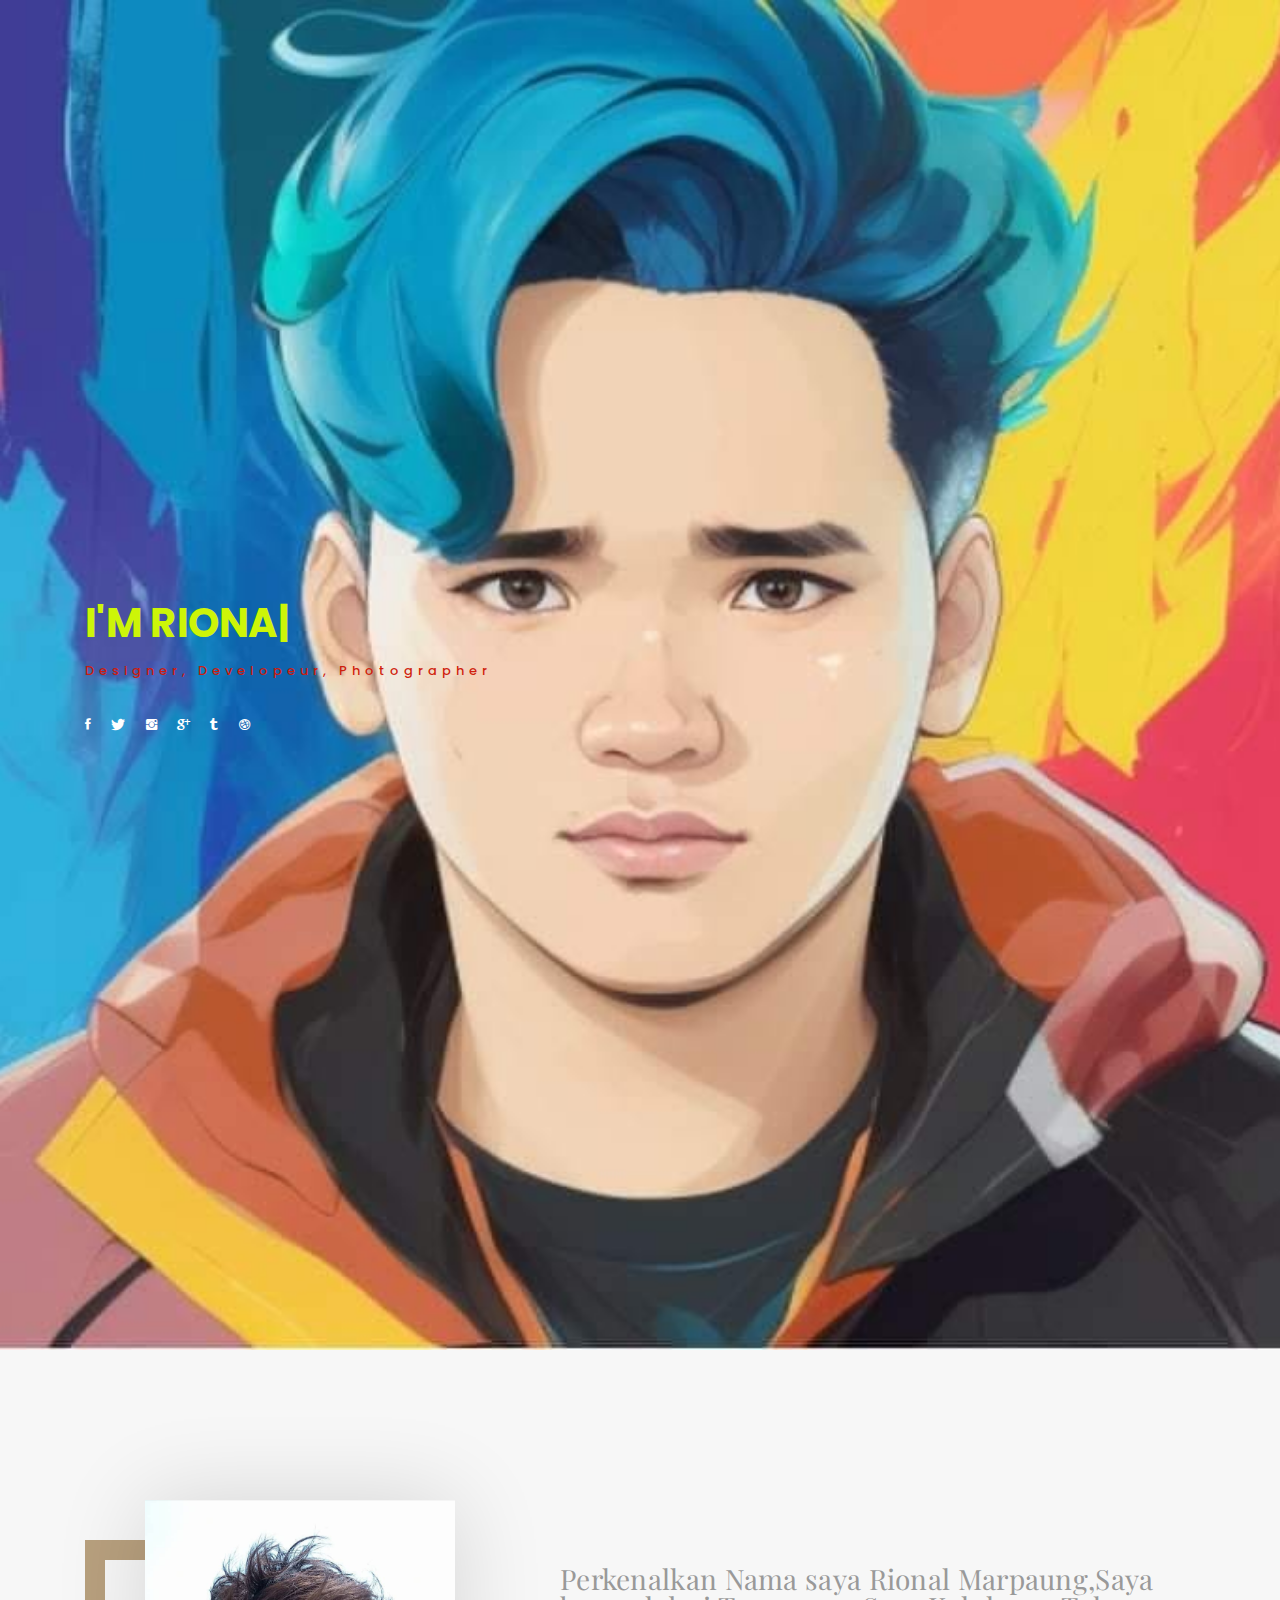
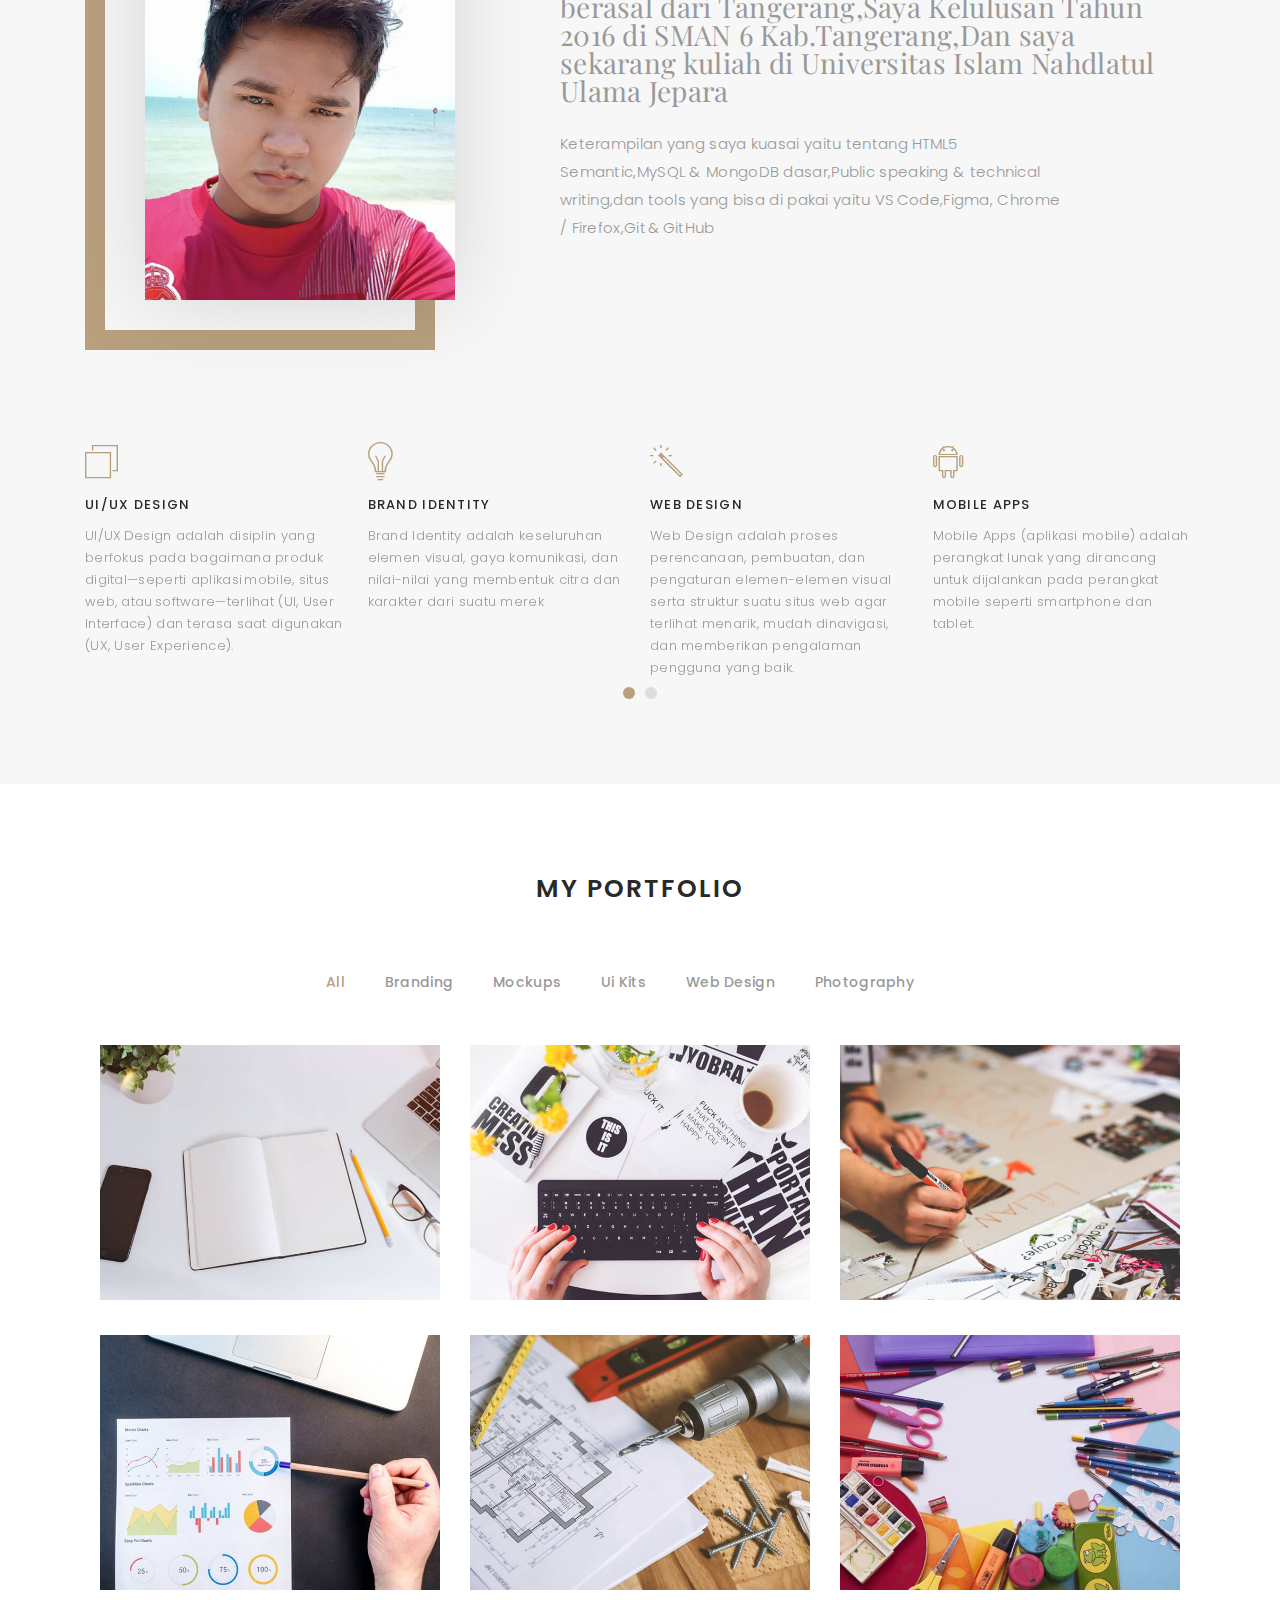
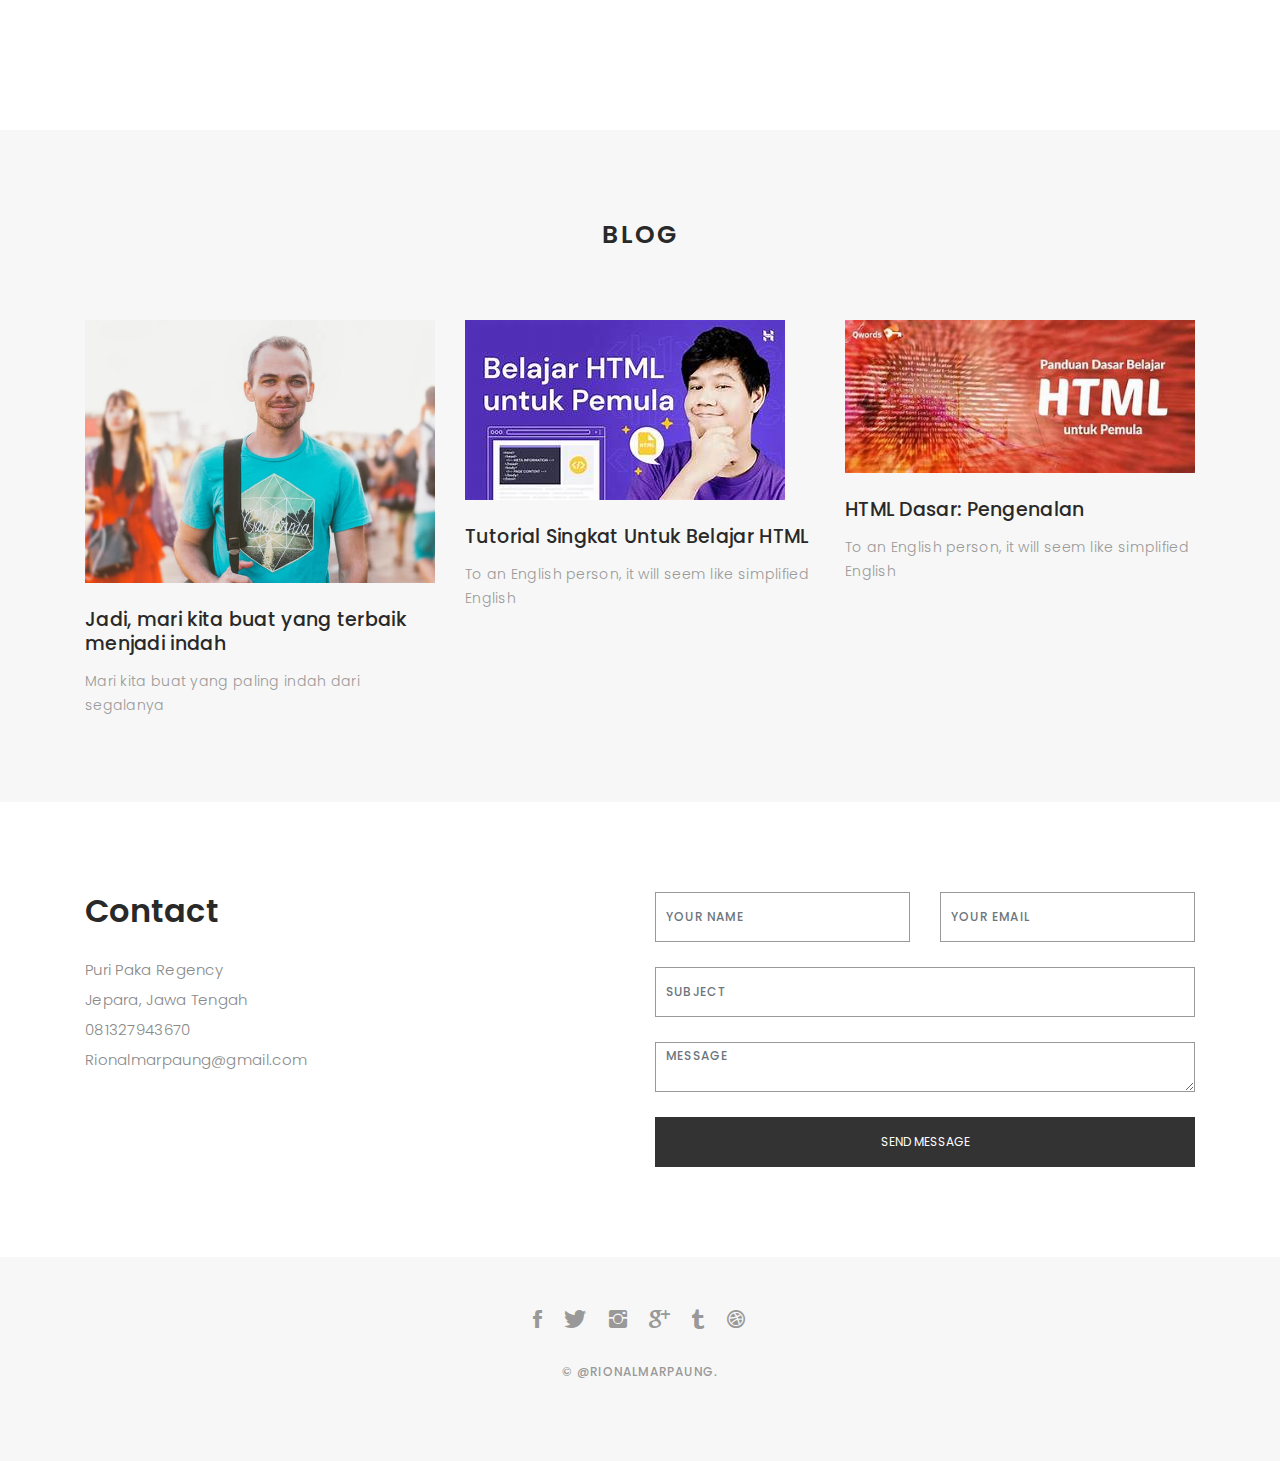
<file: index.html>
<!DOCTYPE html>
<html lang="en">

<head>
  <!-- meta -->
  <meta charset="utf-8">
  <meta content="width=device-width, initial-scale=1.0" name="viewport">

  <title>MyFolio - Personal Portfolio</title>
  <meta content="" name="keywords">
  <meta content="" name="description">

  <!-- Google Fonts -->
  <link href="https://fonts.googleapis.com/css?family=Poppins:300,300i,400,400i,500,500i,600,600i,700,700i|Playfair+Display:400,400i,700,700i,900,900i" rel="stylesheet">

  <!-- Bootstrap CSS File -->
  <link href="lib/bootstrap/css/bootstrap.min.css" rel="stylesheet">

  <!-- Libraries CSS Files -->
  <link href="lib/ionicons/css/ionicons.min.css" rel="stylesheet">
  <link href="lib/owlcarousel/assets/owl.carousel.min.css" rel="stylesheet">
  <link href="lib/magnific-popup/magnific-popup.css" rel="stylesheet">
  <link href="lib/hover/hover.min.css" rel="stylesheet">

  <!-- Main Stylesheet File -->
  <link href="css/style.css" rel="stylesheet">

  <!-- Responsive css -->
  <link href="css/responsive.css" rel="stylesheet">

  <!-- Favicon -->
  <link rel="shortcut icon" href="images/favicon.png">

  <!-- =======================================================
  
  ======================================================= -->
</head>

<body>

  <!-- start section navbar -->
  <nav id="main-nav">
    <div class="row">
      <div class="container">

        <div class="logo">
          <a href="index.html"><img src="images/logo.png" alt="logo"></a>
        </div>

        <div class="responsive"><i data-icon="m" class="ion-navicon-round"></i></div>

        <ul class="nav-menu list-unstyled">
          <li><a href="#header" class="smoothScroll">Home</a></li>
          <li><a href="#about" class="smoothScroll">About</a></li>
          <li><a href="#portfolio" class="smoothScroll">Portfolio</a></li>
          <li><a href="#journal" class="smoothScroll">Blog</a></li>
          <li><a href="#contact" class="smoothScroll">Contact</a></li>
        </ul>

      </div>
    </div>
  </nav>
  <!-- End section navbar -->


  <!-- start section header -->
  <div id="header" class="home">

    <div class="container">
      <div class="header-content">
        <h1>I'm <span class="typed"></span></h1>
        <p>designer, developeur, photographer</p>

        <ul class="list-unstyled list-social">
          <li><a href="#"><i class="ion-social-facebook"></i></a></li>
          <li><a href="#"><i class="ion-social-twitter"></i></a></li>
          <li><a href="#"><i class="ion-social-instagram"></i></a></li>
          <li><a href="#"><i class="ion-social-googleplus"></i></a></li>
          <li><a href="#"><i class="ion-social-tumblr"></i></a></li>
          <li><a href="#"><i class="ion-social-dribbble"></i></a></li>
        </ul>
      </div>
    </div>
  </div>
  <!-- End section header -->


  <!-- start section about us -->
  <div id="about" class="paddsection">
    <div class="container">
      <div class="row justify-content-between">

        <div class="col-lg-4 ">
          <div class="div-img-bg">
            <div class="about-img">
              <img src="images/mybio1.jpg" class="img-responsive" alt="me">
            </div>
          </div>
        </div>

        <div class="col-lg-7">
          <div class="about-descr">

            <p class="p-heading">Perkenalkan Nama saya Rional Marpaung,Saya berasal dari Tangerang,Saya Kelulusan Tahun 2016 di SMAN 6 Kab.Tangerang,Dan saya sekarang kuliah di Universitas Islam Nahdlatul Ulama Jepara  </p>
            <p class="separator">Keterampilan yang saya kuasai yaitu tentang HTML5 Semantic,MySQL & MongoDB dasar,Public speaking & technical writing,dan tools yang bisa di pakai yaitu VS Code,Figma,	Chrome / Firefox,Git & GitHub</p>

          </div>

        </div>
      </div>
    </div>
  </div>
  <!-- end section about us -->


  <!-- start section services -->
  <div id="services">
    <div class="container">

        <div class="services-carousel owl-theme">

          <div class="services-block">

            <i class="ion-ios-browsers-outline"></i>
            <span>UI/UX DESIGN</span>
            <p class="separator">UI/UX Design adalah disiplin yang berfokus pada bagaimana produk digital—seperti aplikasi mobile, situs web, atau software—terlihat (UI, User Interface) dan terasa saat digunakan (UX, User Experience). </p>

          </div>

          <div class="services-block">

            <i class="ion-ios-lightbulb-outline"></i>
            <span>BRAND IDENTITY</span>
            <p class="separator">Brand Identity adalah keseluruhan elemen visual, gaya komunikasi, dan nilai-nilai yang membentuk citra dan karakter dari suatu merek </p>

          </div>

          <div class="services-block">

            <i class="ion-ios-color-wand-outline"></i>
            <span>WEB DESIGN</span>
            <p class="separator">Web Design adalah proses perencanaan, pembuatan, dan pengaturan elemen-elemen visual serta struktur suatu situs web agar terlihat menarik, mudah dinavigasi, dan memberikan pengalaman pengguna yang baik. </p>

          </div>

          <div class="services-block">

            <i class="ion-social-android-outline"></i>
            <span>MOBILE APPS</span>
            <p class="separator">Mobile Apps (aplikasi mobile) adalah perangkat lunak yang dirancang untuk dijalankan pada perangkat mobile seperti smartphone dan tablet.  </p>

          </div>

          <div class="services-block">

            <i class="ion-ios-analytics-outline"></i>
            <span>Analytics</span>
            <p class="separator">Analytics adalah proses pengumpulan, pengukuran, analisis, dan interpretasi data untuk memperoleh wawasan yang berguna dalam mengambil keputusan yang lebih baik. </p>

          </div>

          <div class="services-block">

            <i class="ion-ios-camera-outline"></i>
            <span>PHOTOGRAPHY</span>
            <p class="separator">Photography adalah seni, ilmu, dan praktik menangkap gambar menggunakan cahaya, umumnya dengan bantuan kamera.  </p>

          </div>

        </div>

    </div>

  </div>
  <!-- end section services -->


  <!-- start section portfolio -->
  <div id="portfolio" class="text-center paddsection">

    <div class="container">
      <div class="section-title text-center">
        <h2>My Portfolio</h2>
      </div>
    </div>

    <div class="container">
      <div class="row">
        <div class="col-md-12">

          <div class="portfolio-list">

            <ul class="nav list-unstyled" id="portfolio-flters">
              <li class="filter filter-active" data-filter=".all">all</li>
              <li class="filter" data-filter=".branding">branding</li>
              <li class="filter" data-filter=".mockups">mockups</li>
              <li class="filter" data-filter=".uikits">ui kits</li>
              <li class="filter" data-filter=".webdesign">web design</li>
              <li class="filter" data-filter=".photography">photography</li>
            </ul>

          </div>

          <div class="portfolio-container">

            <div class="col-lg-4 col-md-6 portfolio-thumbnail all branding uikits webdesign">
              <a class="popup-img" href="images/portfolio/1.jpg">
                <img src="images/portfolio/1.jpg" alt="img">
              </a>
            </div>

            <div class="col-lg-4 col-md-6 portfolio-thumbnail all mockups uikits photography">
              <a class="popup-img" href="images/portfolio/2.jpg">
                <img src="images/portfolio/2.jpg"  alt="img">
              </a>
            </div>

            <div class="col-lg-4 col-md-6 portfolio-thumbnail all branding webdesig photographyn">
              <a class="popup-img" href="images/portfolio/3.jpg">
                <img src="images/portfolio/3.jpg" alt="img">
              </a>
            </div>

            <div class="col-lg-4 col-md-6 portfolio-thumbnail all mockups webdesign photography">
              <a class="popup-img" href="images/portfolio/4.jpg">
                <img src="images/portfolio/4.jpg" alt="img">
              </a>
            </div>

            <div class="col-lg-4 col-md-6 portfolio-thumbnail all branding uikits photography">
              <a class="popup-img" href="images/portfolio/5.jpg">
                <img src="images/portfolio/5.jpg" alt="img">
              </a>
            </div>

            <div class="col-lg-4 col-md-6 portfolio-thumbnail all mockups uikits webdesign">
              <a class="popup-img" href="images/portfolio/6.jpg">
                <img src="images/portfolio/6.jpg" alt="img">
              </a>
            </div>

          </div>
        </div>
      </div>
    </div>

  </div>
  <!-- End section portfolio -->


  <!-- start section journal -->
  <div id="journal" class="text-left paddsection">

    <div class="container">
      <div class="section-title text-center">
        <h2>BLOG</h2>
      </div>
    </div>

    <div class="container">
      <div class="journal-block">
        <div class="row">

          <div class="col-lg-4 col-md-6">
            <div class="journal-info">

              <a href="blog-single.html"><img src="images/blog-post-1.jpg" class="img-responsive" alt="img"></a>

              <div class="journal-txt">

                <h4><a href="blog-single.html">Jadi, mari kita buat yang terbaik menjadi indah</a></h4>
                <p class="separator">Mari kita buat yang paling indah dari segalanya
                </p>

              </div>

            </div>
          </div>

          <div class="col-lg-4 col-md-6">
            <div class="journal-info">

              <a href="blog-single.html"><img src="images/th5.jpeg" class="img-responsive" alt="img"></a>

              <div class="journal-txt">

                <h4><a href="https://www.bungfrangki.com/">Tutorial Singkat Untuk Belajar HTML</a></h4>
                <p class="separator">To an English person, it will seem like simplified English
                </p>

              </div>

            </div>
          </div>

          <div class="col-lg-4 col-md-6">
            <div class="journal-info">

              <a href="blog-grid.html"><img src="images/th4.jpeg" class="img-responsive" alt="img"></a>

              <div class="journal-txt">

                <h4><a href="https://jagongoding.com/web/html/dasar/pengenalan/">HTML Dasar: Pengenalan</a></h4>
                <p class="separator">To an English person, it will seem like simplified English
                </p>

              </div>

            </div>
          </div>

        </div>
      </div>
    </div>

  </div>
  <!-- End section journal -->


  <!-- start sectoion contact -->
  <div id="contact" class="paddsection">
    <div class="container">
      <div class="contact-block1">
        <div class="row">

          <div class="col-lg-6">
            <div class="contact-contact">

              <h2 class="mb-30">Contact</h2>

              <ul class="contact-details">
                <li><span>Puri Paka Regency</span></li>
                <li><span>Jepara, Jawa Tengah</span></li>
                <li><span>081327943670</span></li>
                <li><span>Rionalmarpaung@gmail.com  </span></li>
              </ul>

            </div>
          </div>

          <div class="col-lg-6">
            <form action="" method="post" role="form" class="contactForm">
              <div class="row">

                <div id="sendmessage">Your message has been sent. Thank you!</div>
                <div id="errormessage"></div>

                <div class="col-lg-6">
                  <div class="form-group contact-block1">
                    <input type="text" name="name" class="form-control" id="name" placeholder="Your Name" data-rule="minlen:4" data-msg="Please enter at least 4 chars" />
                    <div class="validation"></div>
                  </div>
                </div>

                <div class="col-lg-6">
                  <div class="form-group">
                    <input type="email" class="form-control" name="email" id="email" placeholder="Your Email" data-rule="email" data-msg="Please enter a valid email" />
                    <div class="validation"></div>
                  </div>
                </div>

                <div class="col-lg-12">
                  <div class="form-group">
                    <input type="text" class="form-control" name="subject" id="subject" placeholder="Subject" data-rule="minlen:4" data-msg="Please enter at least 8 chars of subject" />
                    <div class="validation"></div>
                  </div>
                </div>

                <div class="col-lg-12">
                  <div class="form-group">
                    <textarea class="form-control" name="message" rows="12" data-rule="required" data-msg="Please write something for us" placeholder="Message"></textarea>
                    <div class="validation"></div>
                  </div>
                </div>

                <div class="col-lg-12">
                  <input type="submit" class="btn btn-defeault btn-send" value="Send message">
                </div>

              </div>
            </form>
          </div>
        </div>
      </div>
    </div>
  </div>
  <!-- start sectoion contact -->


  <!-- start section footer -->
  <div id="footer" class="text-center">
    <div class="container">
      <div class="socials-media text-center">

        <ul class="list-unstyled">
          <li><a href="#"><i class="ion-social-facebook"></i></a></li>
          <li><a href="#"><i class="ion-social-twitter"></i></a></li>
          <li><a href="#"><i class="ion-social-instagram"></i></a></li>
          <li><a href="#"><i class="ion-social-googleplus"></i></a></li>
          <li><a href="#"><i class="ion-social-tumblr"></i></a></li>
          <li><a href="#"><i class="ion-social-dribbble"></i></a></li>
        </ul>

      </div>

      <p>&copy; @RionalMarpaung.</p>

      <div class="credits">
        <!--
          
        Designed by <a href="https://bootstrapmade.com/">BootstrapMade</a>
      </div>

    </div>
  </div>
  <!-- End section footer -->

  <!-- JavaScript Libraries -->
  <script src="lib/jquery/jquery.min.js"></script>
  <script src="lib/jquery/jquery-migrate.min.js"></script>
  <script src="lib/bootstrap/js/bootstrap.bundle.min.js"></script>
  <script src="lib/typed/typed.js"></script>
  <script src="lib/owlcarousel/owl.carousel.min.js"></script>
  <script src="lib/magnific-popup/magnific-popup.min.js"></script>
  <script src="lib/isotope/isotope.pkgd.min.js"></script>

  <!-- Contact Form JavaScript File -->
  <script src="contactform/contactform.js"></script>

  <!-- Template Main Javascript File -->
  <script src="js/main.js"></script>

</body>

</html>
</file>
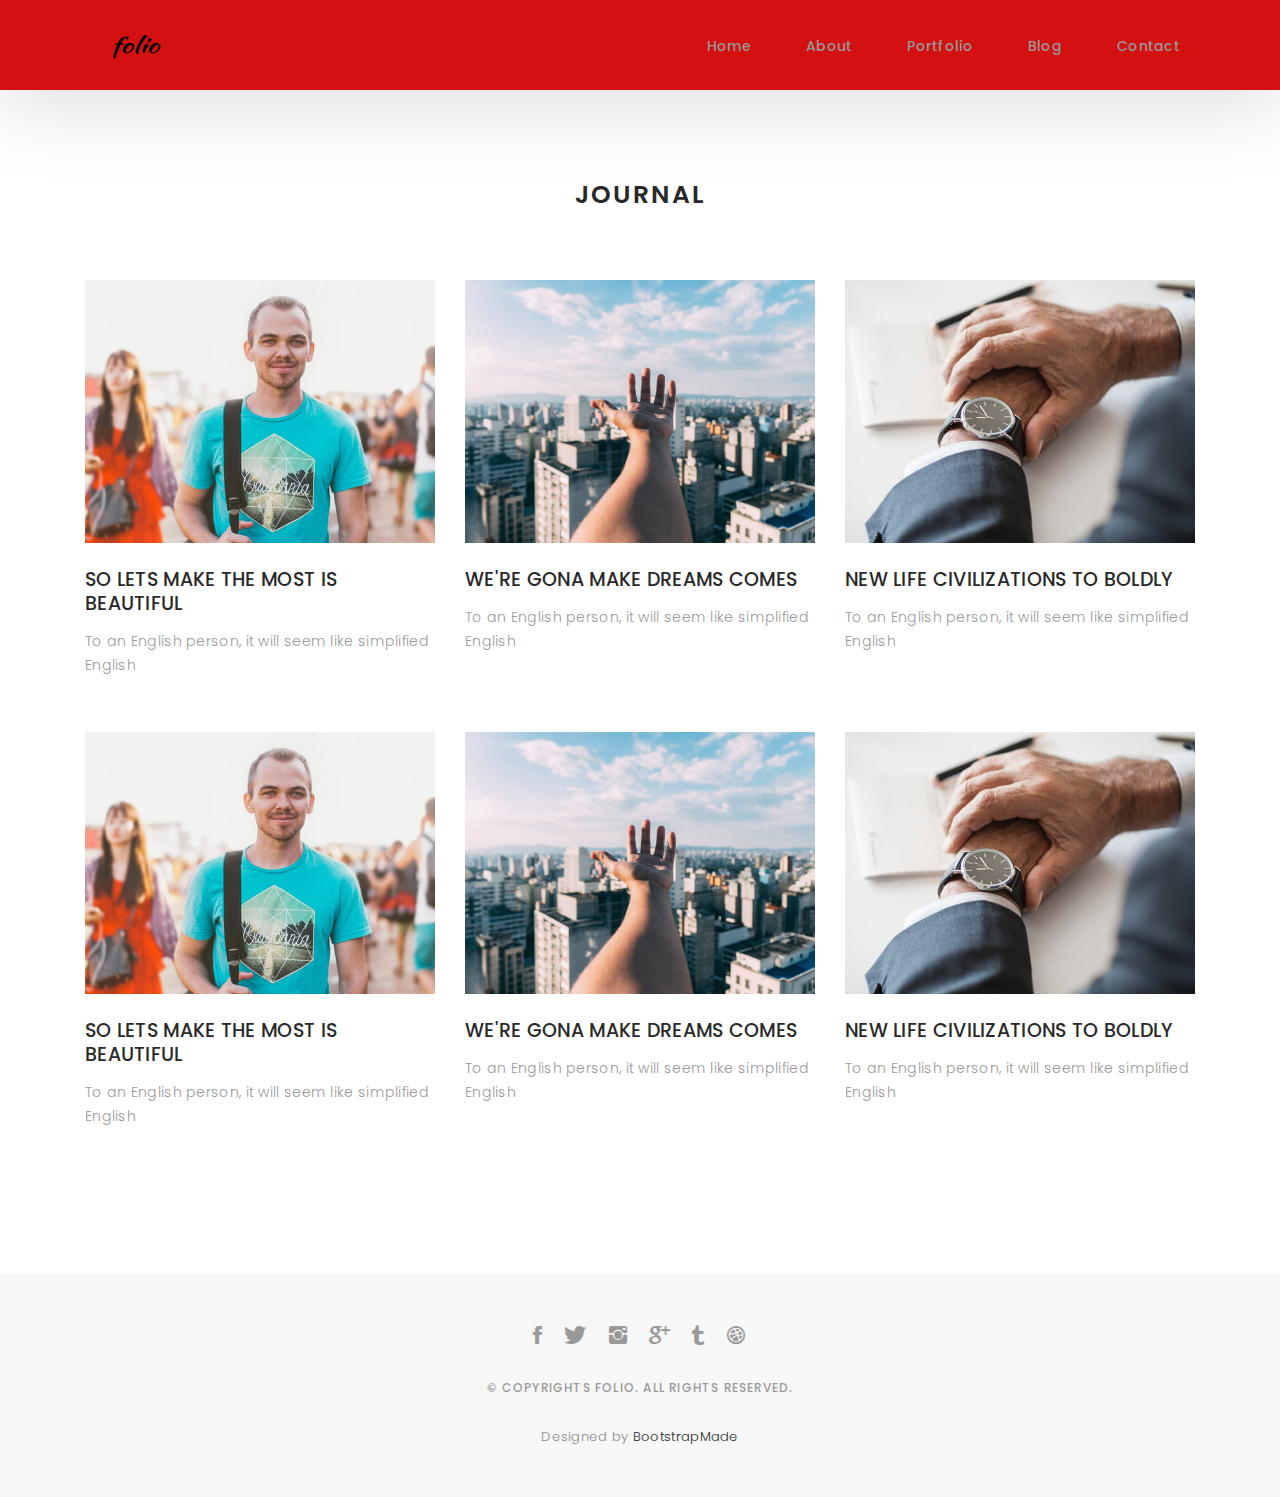
<file: blog-grid.html>
<!DOCTYPE html>
<html lang="en">

<head>
  <!-- meta -->
  <meta charset="utf-8">
  <meta content="width=device-width, initial-scale=1.0" name="viewport">

  <title>Folio - Blog Grid</title>
  <meta content="" name="keywords">
  <meta content="" name="description">

  <!-- Google Fonts -->
  <link href="https://fonts.googleapis.com/css?family=Poppins:300,300i,400,400i,500,500i,600,600i,700,700i|Playfair+Display:400,400i,700,700i,900,900i" rel="stylesheet">

  <!-- Bootstrap CSS File -->
  <link href="lib/bootstrap/css/bootstrap.min.css" rel="stylesheet">

  <!-- Libraries CSS Files -->
  <link href="lib/ionicons/css/ionicons.min.css" rel="stylesheet">
  <link href="lib/owlcarousel/assets/owl.carousel.min.css" rel="stylesheet">
  <link href="lib/magnific-popup/magnific-popup.css" rel="stylesheet">
  <link href="lib/hover/hover.min.css" rel="stylesheet">

  <!-- Blog Stylesheet File -->
  <link href="css/blog.css" rel="stylesheet">

  <!-- Main Stylesheet File -->
  <link href="css/style.css" rel="stylesheet">

  <!-- Responsive css -->
  <link href="css/responsive.css" rel="stylesheet">

  <!-- Favicon -->
  <link rel="shortcut icon" href="images/favicon.png">

  <!-- =======================================================
    Theme Name: Folio
    Theme URL: https://bootstrapmade.com/folio-bootstrap-portfolio-template/
    Author: BootstrapMade.com
    Author URL: https://bootstrapmade.com
  ======================================================= -->
</head>

<body>

  <!-- start section navbar -->
  <nav id="main-nav-subpage" class="subpage-nav">
    <div class="row">
      <div class="container">

        <div class="logo">
          <a href="index.html"><img src="images/logo.png" alt="logo"></a>
        </div>

        <div class="responsive"><i data-icon="m" class="ion-navicon-round"></i></div>

        <ul class="nav-menu list-unstyled">
          <li><a href="#homee" class="smoothScroll">Home</a></li>
          <li><a href="#about" class="smoothScroll">About</a></li>
          <li><a href="#portfolio" class="smoothScroll">Portfolio</a></li>
          <li><a href="#blog" class="smoothScroll">Blog</a></li>
          <li><a href="#contact" class="smoothScroll">Contact</a></li>
        </ul>

      </div>
    </div>
  </nav>
  <!-- End section navbar -->

  <!-- start section journal -->
  <div id="journal-blog" class="text-left  paddsections">

    <div class="container">
      <div class="section-title text-center">
        <h2>journal</h2>
      </div>
    </div>

    <div class="container">
      <div class="journal-block">
        <div class="row">

          <div class="col-lg-4 col-md-6">
            <div class="journal-info mb-30">

              <a href="blog-single.html"><img src="images/blog-post-1.jpg" class="img-responsive" alt="img"></a>

              <div class="journal-txt">

                <h4><a href="blog-single.html">SO LETS MAKE THE MOST IS BEAUTIFUL</a></h4>
                <p class="separator">To an English person, it will seem like simplified English
                </p>

              </div>

            </div>
          </div>

          <div class="col-lg-4 col-md-6">
            <div class="journal-info mb-30">

              <a href="blog-single.html"><img src="images/blog-post-2.jpg" class="img-responsive" alt="img"></a>

              <div class="journal-txt">

                <h4><a href="blog-single.html">WE'RE GONA MAKE DREAMS COMES</a></h4>
                <p class="separator">To an English person, it will seem like simplified English
                </p>

              </div>

            </div>
          </div>

          <div class="col-lg-4 col-md-6">
            <div class="journal-info mb-30">

              <a href="blog-single.html"><img src="images/blog-post-3.jpg" class="img-responsive" alt="img"></a>

              <div class="journal-txt">

                <h4><a href="blog-single.html">NEW LIFE CIVILIZATIONS TO BOLDLY</a></h4>
                <p class="separator">To an English person, it will seem like simplified English
                </p>

              </div>

            </div>
          </div>

          <div class="col-lg-4 col-md-6">
            <div class="journal-info mb-30">

              <a href="blog-single.html"><img src="images/blog-post-1.jpg" class="img-responsive" alt="img"></a>

              <div class="journal-txt">

                <h4><a href="blog-single.html">SO LETS MAKE THE MOST IS BEAUTIFUL</a></h4>
                <p class="separator">To an English person, it will seem like simplified English
                </p>

              </div>

            </div>
          </div>

          <div class="col-lg-4 col-md-6">
            <div class="journal-info mb-30">

              <a href="blog-single.html"><img src="images/blog-post-2.jpg" class="img-responsive" alt="img"></a>

              <div class="journal-txt">

                <h4><a href="blog-single.html">WE'RE GONA MAKE DREAMS COMES</a></h4>
                <p class="separator">To an English person, it will seem like simplified English
                </p>

              </div>

            </div>
          </div>

          <div class="col-lg-4 col-md-6">
            <div class="journal-info mb-30">

              <a href="blog-single.html"><img src="images/blog-post-3.jpg" class="img-responsive" alt="img"></a>

              <div class="journal-txt">

                <h4><a href="blog-single.html">NEW LIFE CIVILIZATIONS TO BOLDLY</a></h4>
                <p class="separator">To an English person, it will seem like simplified English
                </p>

              </div>

            </div>
          </div>

        </div>
      </div>
    </div>
  </div>
  <!-- End section journal -->


  <!-- start section footer -->
  <div id="footer" class="text-center">
    <div class="container">
      <div class="socials-media text-center">

        <ul class="list-unstyled">
          <li><a href="#"><i class="ion-social-facebook"></i></a></li>
          <li><a href="#"><i class="ion-social-twitter"></i></a></li>
          <li><a href="#"><i class="ion-social-instagram"></i></a></li>
          <li><a href="#"><i class="ion-social-googleplus"></i></a></li>
          <li><a href="#"><i class="ion-social-tumblr"></i></a></li>
          <li><a href="#"><i class="ion-social-dribbble"></i></a></li>
        </ul>

      </div>

      <p>&copy; Copyrights Folio. All rights reserved.</p>

      <div class="credits">
        <!--
          All the links in the footer should remain intact.
          You can delete the links only if you purchased the pro version.
          Licensing information: https://bootstrapmade.com/license/
          Purchase the pro version with working PHP/AJAX contact form: https://bootstrapmade.com/buy/?theme=Folio
        -->
        Designed by <a href="https://bootstrapmade.com/">BootstrapMade</a>
      </div>

    </div>
  </div>
  <!-- End section footer -->

  <!-- JavaScript Libraries -->
  <script src="lib/jquery/jquery.min.js"></script>
  <script src="lib/jquery/jquery-migrate.min.js"></script>
  <script src="lib/bootstrap/js/bootstrap.bundle.min.js"></script>
  <script src="lib/typed/typed.js"></script>
  <script src="lib/owlcarousel/owl.carousel.min.js"></script>
  <script src="lib/magnific-popup/magnific-popup.min.js"></script>
  <script src="lib/isotope/isotope.pkgd.min.js"></script>

  <!-- Contact Form JavaScript File -->
  <script src="contactform/contactform.js"></script>

  <!-- Template Main Javascript File -->
  <script src="js/main.js"></script>

</body>

</html>
</file>
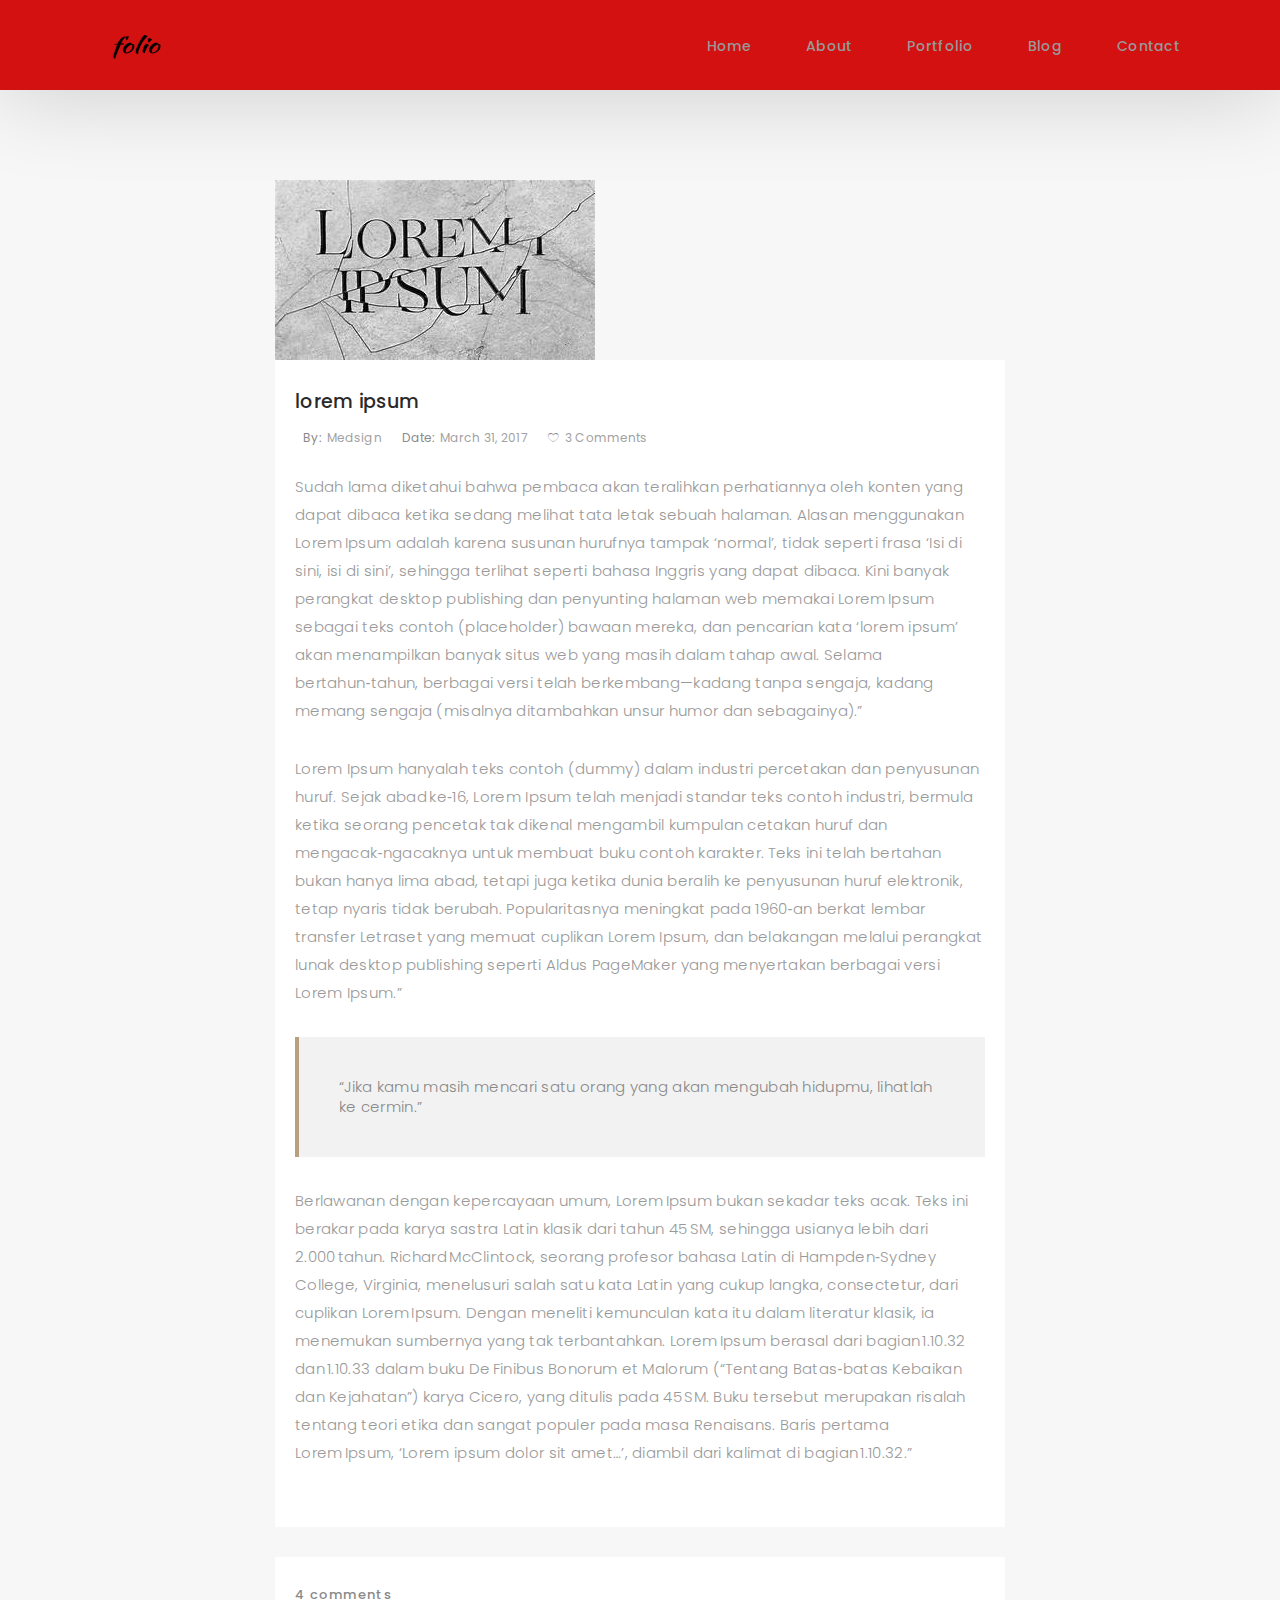
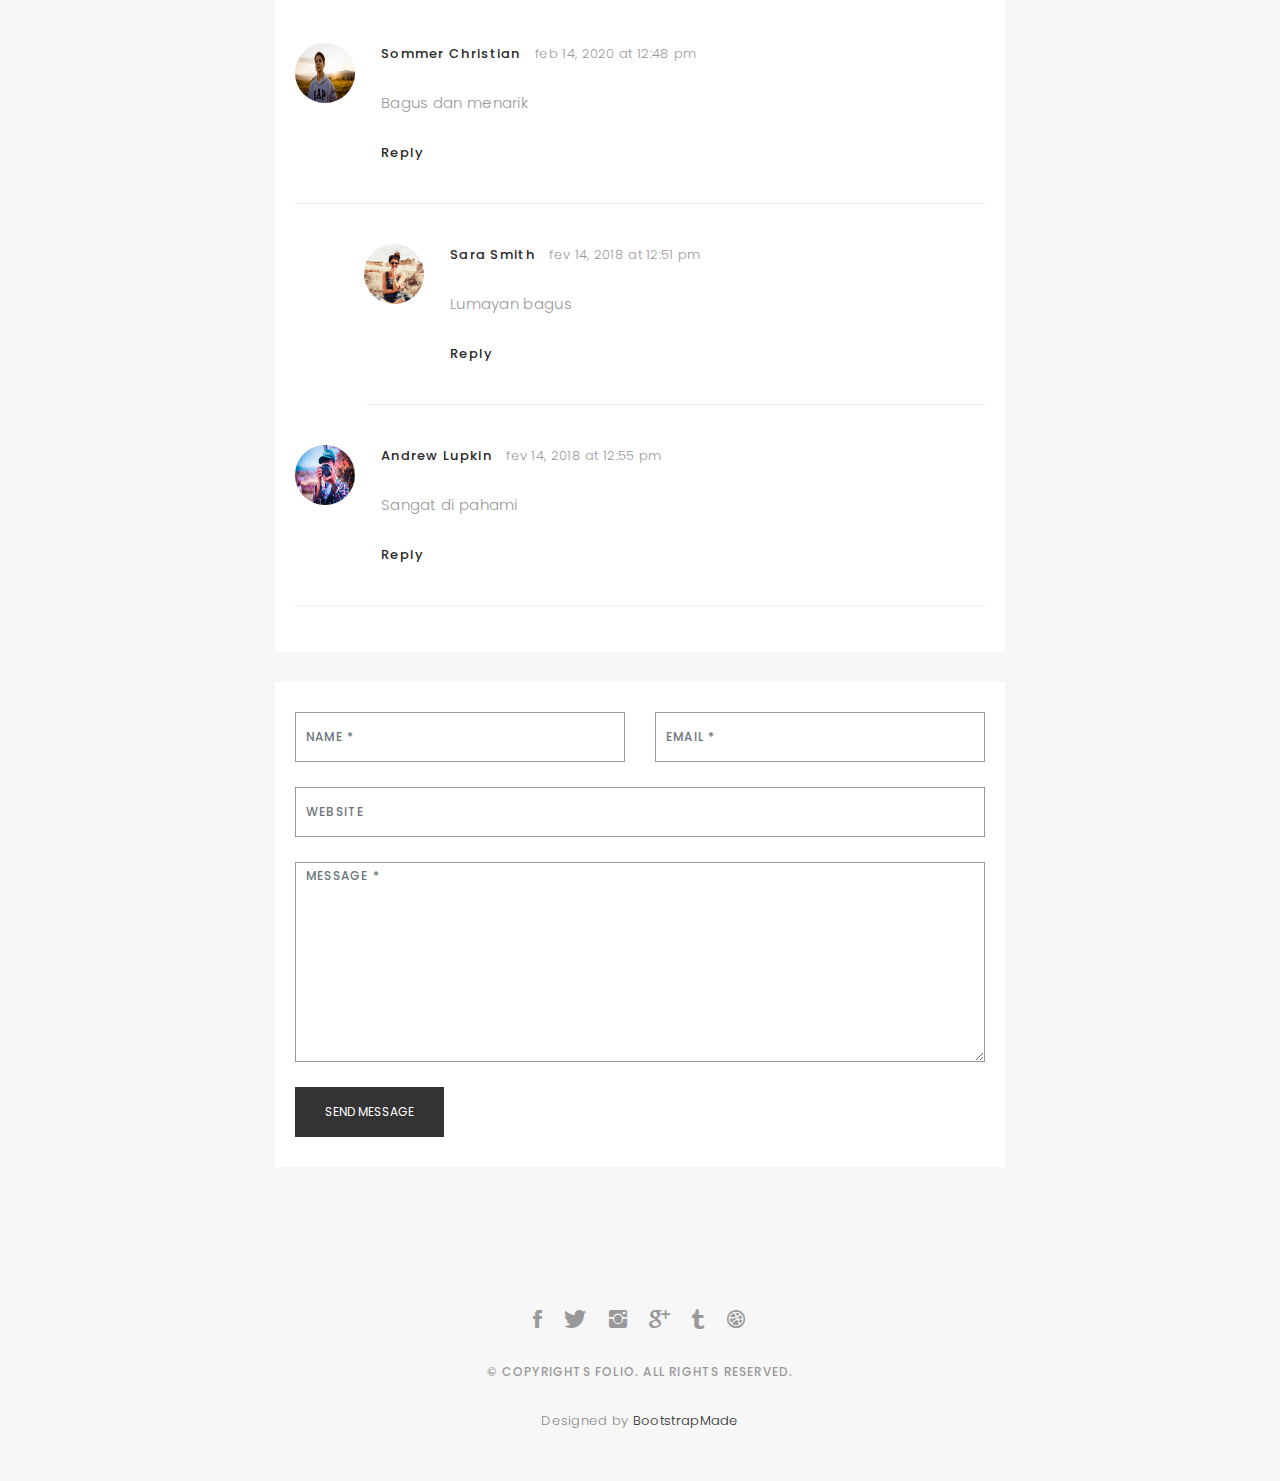
<file: blog-single.html>
<!DOCTYPE html>
<html lang="en">

<head>
  <!-- meta -->
  <meta charset="utf-8">
  <meta content="width=device-width, initial-scale=1.0" name="viewport">

  <title>Folio - Blog Singlee</title>
  <meta content="" name="keywords">
  <meta content="" name="description">

  <!-- Google Fonts -->
  <link href="https://fonts.googleapis.com/css?family=Poppins:300,300i,400,400i,500,500i,600,600i,700,700i|Playfair+Display:400,400i,700,700i,900,900i" rel="stylesheet">

  <!-- Bootstrap CSS File -->
  <link href="lib/bootstrap/css/bootstrap.min.css" rel="stylesheet">

  <!-- Libraries CSS Files -->
  <link href="lib/ionicons/css/ionicons.min.css" rel="stylesheet">
  <link href="lib/owlcarousel/assets/owl.carousel.min.css" rel="stylesheet">
  <link href="lib/magnific-popup/magnific-popup.css" rel="stylesheet">
  <link href="lib/hover/hover.min.css" rel="stylesheet">

  <!-- Blog Stylesheet File -->
  <link href="css/blog.css" rel="stylesheet">

  <!-- Main Stylesheet File -->
  <link href="css/style.css" rel="stylesheet">

  <!-- Responsive css -->
  <link href="css/responsive.css" rel="stylesheet">

  <!-- Favicon -->
  <link rel="shortcut icon" href="images/favicon.png">

  <!-- =======================================================
  
  ======================================================= -->
</head>

<body>

  <!-- start section navbar -->
  <nav id="main-nav-subpage" class="subpage-nav">
    <div class="row">
      <div class="container">

        <div class="logo">
          <a href="index.html"><img src="images/logo.png" alt="logo"></a>
        </div>

        <div class="responsive"><i data-icon="m" class="ion-navicon-round"></i></div>

        <ul class="nav-menu list-unstyled">
          <li><a href="#homee" class="smoothScroll">Home</a></li>
          <li><a href="#about" class="smoothScroll">About</a></li>
          <li><a href="#portfolio" class="smoothScroll">Portfolio</a></li>
          <li><a href="#blog" class="smoothScroll">Blog</a></li>
          <li><a href="#contact" class="smoothScroll">Contact</a></li>
        </ul>
      </div>
    </div>
  </nav>
  <!-- End section navbar -->
  <!-- start section main content -->
  <div class="main-content paddsection">
    <div class="container">
      <div class="row justify-content-center">
        <div class="col-md-8 col-md-offset-2">
          <div class="row">
            <div class="container-main single-main">
              <div class="col-md-12">
                <div class="block-main mb-30">
                  <img src="images/th3.jpeg" class="img-responsive" alt="reviews2">
                  <div class="content-main single-post padDiv">
                    <div class="journal-txt">
                      <h4><a href="#">lorem ipsum</a></h4>
                    </div>
                    <div class="post-meta">
                      <ul class="list-unstyled mb-0">
                        <li class="author">by:<a href="#">medsign</a></li>
                        <li class="date">date:<a href="#">March 31, 2017</a></li>
                        <li class="commont"><i class="ion-ios-heart-outline"></i><a href="#">3 Comments</a></li>
                      </ul>
                    </div>
                    <p class="mb-30">Sudah lama diketahui bahwa pembaca akan teralihkan perhatiannya oleh konten yang dapat dibaca ketika sedang melihat tata letak sebuah halaman. Alasan menggunakan Lorem Ipsum adalah karena susunan hurufnya tampak ‘normal’, tidak seperti frasa ‘Isi di sini, isi di sini’, sehingga terlihat seperti bahasa Inggris yang dapat dibaca. Kini banyak perangkat desktop publishing dan penyunting halaman web memakai Lorem Ipsum sebagai teks contoh (placeholder) bawaan mereka, dan pencarian kata ‘lorem ipsum’ akan menampilkan banyak situs web yang masih dalam tahap awal. Selama bertahun‑tahun, berbagai versi telah berkembang—kadang tanpa sengaja, kadang memang sengaja (misalnya ditambahkan unsur humor dan sebagainya).”</p>
                    <p class="mb-30">Lorem Ipsum hanyalah teks contoh (dummy) dalam industri percetakan dan penyusunan huruf. Sejak abad ke‑16, Lorem Ipsum telah menjadi standar teks contoh industri, bermula ketika seorang pencetak tak dikenal mengambil kumpulan cetakan huruf dan mengacak‑ngacaknya untuk membuat buku contoh karakter. Teks ini telah bertahan bukan hanya lima abad, tetapi juga ketika dunia beralih ke penyusunan huruf elektronik, tetap nyaris tidak berubah. Popularitasnya meningkat pada 1960‑an berkat lembar transfer Letraset yang memuat cuplikan Lorem Ipsum, dan belakangan melalui perangkat lunak desktop publishing seperti Aldus PageMaker yang menyertakan berbagai versi Lorem Ipsum.”</p>
                    <blockquote>“Jika kamu masih mencari satu orang yang akan mengubah hidupmu, lihatlah ke cermin.”</blockquote>
                    <p class="mb-30">Berlawanan dengan kepercayaan umum, Lorem Ipsum bukan sekadar teks acak. Teks ini berakar pada karya sastra Latin klasik dari tahun 45 SM, sehingga usianya lebih dari 2.000 tahun. Richard McClintock, seorang profesor bahasa Latin di Hampden‑Sydney College, Virginia, menelusuri salah satu kata Latin yang cukup langka, consectetur, dari cuplikan Lorem Ipsum. Dengan meneliti kemunculan kata itu dalam literatur klasik, ia menemukan sumbernya yang tak terbantahkan. Lorem Ipsum berasal dari bagian 1.10.32 dan 1.10.33 dalam buku De Finibus Bonorum et Malorum (“Tentang Batas‑batas Kebaikan dan Kejahatan”) karya Cicero, yang ditulis pada 45 SM. Buku tersebut merupakan risalah tentang teori etika dan sangat populer pada masa Renaisans. Baris pertama Lorem Ipsum, ‘Lorem ipsum dolor sit amet…’, diambil dari kalimat di bagian 1.10.32.”</p>
                  </div>
                </div>
              </div>
              <div class="col-md-12">
                <div class="comments text-left padDiv mb-30">
                  <div class="entry-comments">
                    <h6 class="mb-30">4 comments</h6>
                    <ul class="entry-comments-list list-unstyled">
                      <li>
                        <div class="entry-comments-item">
                          <img src="images/th1.jpeg" class="entry-comments-avatar" alt="">
                          <div class="entry-comments-body">
                            <span class="entry-comments-author">Sommer Christian</span>
                            <span><a href="#">feb 14, 2020 at 12:48 pm</a></span>
                            <p class="mb-10">Bagus dan menarik </p>
                            <a class="rep" href="#">Reply</a>
                          </div>
                        </div>
                        <ul class="entry-comments-reply list-unstyled">
                          <li>
                            <div class="entry-comments-item">
                              <img src="images/avatar.jpg" class="entry-comments-avatar" alt="">
                              <div class="entry-comments-body">
                                <span class="entry-comments-author">Sara Smith</span>
                                <span><a href="#">fev 14, 2018 at 12:51 pm</a></span>
                                <p class="mb-10">Lumayan bagus </p>
                                <a class="rep" href="#">Reply</a>
                              </div>
                            </div>
                          </li>
                        </ul>
                      </li>
                      <li>
                        <div class="entry-comments-item">
                          <img src="images/th2.jpeg" class="entry-comments-avatar" alt="">
                          <div class="entry-comments-body">
                            <span class="entry-comments-author">Andrew Lupkin</span>
                            <span><a href="#">fev 14, 2018 at 12:55 pm</a></span>
                            <p class="mb-10">Sangat di pahami </p>
                            <a class="rep" href="#">Reply</a>
                          </div>
                        </div>
                      </li>
                    </ul>
                  </div>
                </div>
              </div>
              <div class="col-lg-12">
                <div class="cmt padDiv">
                  <form id="comment-form" method="post" action="" role="form">
                    <div class="row">
                        <div class="col-lg-6">
                          <div class="form-group">
                            <input id="form_name" type="text" name="name" class="form-control" placeholder="Name *" required="required">
                          </div>
                        </div>
                        <div class="col-lg-6">
                          <div class="form-group">
                            <input id="form_email" type="email" name="email" class="form-control" placeholder="email *" required="required">
                          </div>
                        </div>
                        <div class="col-md-12">
                          <div class="form-group">
                            <input id="form_name" type="text" name="website" class="form-control" placeholder="Website">
                          </div>
                        </div>
                        <div class="col-lg-12">
                          <div class="form-group">
                            <textarea id="form_message" name="message" class="form-control" placeholder="Message *" style="height: 200px;" required="required"></textarea>
                          </div>
                        </div>
                        <div class="col-lg-12">
                          <input type="submit" class="btn btn-defeault btn-send" value="Send message">
                        </div>
                    </div>
                  </form>
                </div>
              </div>
            </div>
          </div>
        </div>
      </div>
    </div>
  </div>
  <!--  </div> -->
  <!-- start section main content -->

  <!-- start section footer -->
  <div id="footer" class="text-center">
    <div class="container">
      <div class="socials-media text-center">

        <ul class="list-unstyled">
          <li><a href="#"><i class="ion-social-facebook"></i></a></li>
          <li><a href="#"><i class="ion-social-twitter"></i></a></li>
          <li><a href="#"><i class="ion-social-instagram"></i></a></li>
          <li><a href="#"><i class="ion-social-googleplus"></i></a></li>
          <li><a href="#"><i class="ion-social-tumblr"></i></a></li>
          <li><a href="#"><i class="ion-social-dribbble"></i></a></li>
        </ul>

      </div>

      <p>&copy; Copyrights Folio. All rights reserved.</p>

      <div class="credits">
        <!--
          All the links in the footer should remain intact.
          You can delete the links only if you purchased the pro version.
          Licensing information: https://bootstrapmade.com/license/
          Purchase the pro version with working PHP/AJAX contact form: https://bootstrapmade.com/buy/?theme=Folio
        -->
        Designed by <a href="https://bootstrapmade.com/">BootstrapMade</a>
      </div>

    </div>
  </div>
  <!-- End section footer -->

  <!-- JavaScript Libraries -->
  <script src="lib/jquery/jquery.min.js"></script>
  <script src="lib/jquery/jquery-migrate.min.js"></script>
  <script src="lib/bootstrap/js/bootstrap.bundle.min.js"></script>
  <script src="lib/typed/typed.js"></script>
  <script src="lib/owlcarousel/owl.carousel.min.js"></script>
  <script src="lib/magnific-popup/magnific-popup.min.js"></script>
  <script src="lib/isotope/isotope.pkgd.min.js"></script>

  <!-- Contact Form JavaScript File -->
  <script src="contactform/contactform.js"></script>

  <!-- Template Main Javascript File -->
  <script src="js/main.js"></script>

</body>

</html>
</file>
<file: css/responsive.css>
/** Width between 1200x to 0
 *  ~~~~~~~~~~~~~~~~~~~~~~~~~~~~~~~~~~~~
 */

@media (min-width: 1200px) {

}

/** Width between 992px to 1199px
 *  ~~~~~~~~~~~~~~~~~~~~~~~~~~~~~~~~~~~~
 */

@media (min-width: 992px) and (max-width: 1199px) {
  
}

/** Width between 768px to 991px
 *  ~~~~~~~~~~~~~~~~~~~~~~~~~~~~~~~~~~~~
 */

@media (min-width: 768px) and (max-width: 991px) {
  /* Navbar */
  nav {
    padding: 10px 15px;
  }
  .nav-menu {
    margin-top: 40px;
    display: none;
    float: none;
    width: 100%;
  }
  .nav-menu li {
    float: none;
    width: 100%;
    text-align: center;
    border-top: 1px solid #f7f7f7;
    line-height: 45px;
    margin-left: 0;
    padding-top: 10px;
    padding-bottom: 10px;
  }
  .responsive {
    float: right;
    padding-top: 15px;
    display: block;
  }
  /* About */
  .head-info .header-content .cmaster h1 {
    font-size: 32px;
  }
  #about .div-img-bg {
    padding: 0;
  }
  #about .div-img-bg .about-img img {
    margin-top: 0%;
    margin-left: calc(0% - 0px);
  }
  #about .about-descr .p-heading {
    font-size: 20px;
  }
  #about .about-descr .separator {
    max-width: 100%;
    margin-bottom: 0;
  }
  /* portfolio */
  #portfolio .portfolio-list .nav li {
    float: none;
    margin: 20px;
    display: inline-block;
  }
  /* journal */
  #journal .journal-block .journal-info {
    margin-bottom: 30px;
  }
  /* Contact */
  .contact-contact {
    margin-bottom: 30px;
  }
  /* Footer */
  #footer .socials-media ul li {
    margin-right: 0;
    margin-left: 0;
    float: none;
    display: inline-block;
  }
}

/** Width between 767px to 0
 *  ~~~~~~~~~~~~~~~~~~~~~~~~~~~~~~~~~~~~
 */

@media (max-width: 767px) {
  /* Navbar */
  nav {
    padding: 20px 15px;
  }
  .nav-menu {
    margin-top: 40px;
    display: none;
    float: none;
    width: 100%;
  }
  .nav-menu li {
    float: none;
    width: 100%;
    text-align: center;
    border-top: 1px solid #f7f7f7;
    line-height: 45px;
    margin-left: 0;
    padding-top: 10px;
    padding-bottom: 10px;
  }
  .responsive {
    float: right;
    padding-top: 15px;
    display: block;
  }
  /* About */
  .head-info .header-content h1 {
    font-size: 32px;
  }
  #about .div-img-bg {
    padding: 0;
  }
  #about .div-img-bg .about-img img {
    margin-top: 0%;
    margin-left: calc(0% - 0px);
  }
  #about .about-descr .p-heading {
    font-size: 20px;
  }
  #about .about-descr .separator {
    max-width: 100%;
    margin-bottom: 0;
  }
  /* portfolio */
  #portfolio .portfolio-list .nav li {
    float: none;
    margin: 20px;
    display: inline-block;
  }
  /* journal */
  #journal .journal-block .journal-info {
    margin-bottom: 30px;
  }
  /* Contact */
  .contact-contact {
    margin-bottom: 30px;
  }
  /* Footer */
  #footer .socials-media ul li {
    margin-right: 0;
    margin-left: 0;
    float: none;
    display: inline-block;
  }
}

/** Width between 600px to 0
 *  ~~~~~~~~~~~~~~~~~~~~~~~~~~~~~~~~~~~~
 */

@media (max-width: 600px) {
  /* Navbar */
  nav {
    padding: 20px 15px;
  }
  .nav-menu {
    margin-top: 40px;
    display: none;
    float: none;
    width: 100%;
  }
  .nav-menu li {
    float: none;
    width: 100%;
    text-align: center;
    border-top: 1px solid #f7f7f7;
    line-height: 45px;
    margin-left: 0;
    padding-top: 10px;
    padding-bottom: 10px;
  }
  .responsive {
    float: right;
    padding-top: 15px;
    display: block;
  }
  /* About */
  .head-info .header-content h1 {
    font-size: 32px;
  }
  #about .div-img-bg {
    padding: 0;
  }
  #about .div-img-bg .about-img img {
    margin-top: 0%;
    margin-left: calc(0% - 0px);
  }
  #about .about-descr .p-heading {
    font-size: 20px;
  }
  #about .about-descr .separator {
    max-width: 100%;
    margin-bottom: 0;
  }
  /* portfolio */
  #portfolio .portfolio-list .nav li {
    float: none;
    margin: 10px;
    display: inline-block;
  }
  /* journal */
  #journal .journal-block .journal-info {
    margin-bottom: 30px;
  }
  /* Contact */
  .contact-contact {
    margin-bottom: 30px;
  }
  /* Footer */
  #footer .socials-media ul li {
    margin-right: 0;
    margin-left: 0;
    float: none;
    display: inline-block;
  }
}

/** Width between 480px to 0
 *  ~~~~~~~~~~~~~~~~~~~~~~~~~~~~~~~~~~~~
 */

@media (max-width: 480px) {
  /* Navbar */
  nav {
    padding: 20px 15px;
  }
  .nav-menu {
    margin-top: 40px;
    display: none;
    float: none;
    width: 100%;
  }
  .nav-menu li {
    float: none;
    width: 100%;
    text-align: center;
    border-top: 1px solid #f7f7f7;
    line-height: 45px;
    margin-left: 0;
    padding-top: 10px;
    padding-bottom: 10px;
  }
  .responsive {
    float: right;
    padding-top: 15px;
    display: block;
  }
  /* About */
  .head-info .header-content h1 {
    font-size: 32px;
  }
  #about .div-img-bg {
    padding: 0;
  }
  #about .div-img-bg .about-img img {
    margin-top: 0%;
    margin-left: calc(0% - 0px);
  }
  #about .about-descr .p-heading {
    font-size: 20px;
  }
  #about .about-descr .separator {
    max-width: 100%;
    margin-bottom: 0;
  }
  /* portfolio */
  #portfolio .portfolio-list .nav li {
    float: none;
    margin: 20px;
  }
  /* journal */
  #journal .journal-block .journal-info {
    margin-bottom: 30px;
  }
  /* Contact */
  .contact-contact {
    margin-bottom: 30px;
  }
  /* Footer */
  #footer .socials-media ul li {
    margin-right: 0;
    margin-left: 0;
    float: none;
    display: inline-block;
  }
}

/** Width between 320px to 0
 *  ~~~~~~~~~~~~~~~~~~~~~~~~~~~~~~~~~~~~
 */

@media (max-width: 320px) {
  /* Navbar */
  nav {
    padding: 20px 15px;
  }
  .nav-menu {
    margin-top: 40px;
    display: none;
    float: none;
    width: 100%;
  }
  .nav-menu li {
    float: none;
    width: 100%;
    text-align: center;
    border-top: 1px solid #f7f7f7;
    line-height: 45px;
    margin-left: 0;
    padding-top: 10px;
    padding-bottom: 10px;
  }
  .responsive {
    float: right;
    padding-top: 15px;
    display: block;
  }
  /* About */
  .head-info .header-content h1 {
    font-size: 32px;
  }
  #about .div-img-bg {
    padding: 0;
  }
  #about .div-img-bg .about-img img {
    margin-top: 0%;
    margin-left: calc(0% - 0px);
  }
  #about .about-descr .p-heading {
    font-size: 20px;
  }
  #about .about-descr .separator {
    max-width: 100%;
    margin-bottom: 0;
  }
  /* portfolio */
  #portfolio .portfolio-list .nav li {
    float: none;
    margin: 20px;
  }
  /* journal */
  #journal .journal-block .journal-info {
    margin-bottom: 30px;
  }
  /* Contact */
  .contact-contact {
    margin-bottom: 30px;
  }
  /* Footer */
  #footer .socials-media ul li {
    margin-right: 0;
    margin-left: 0;
    float: none;
    display: inline-block;
  }
  /* Single page */
  .entry-comments-body span {
    display: inline-block;
    margin-right: 0;
  }
}
</file>
<file: css/blog.css>
/*-----------------------------------------------------------------------------------*/

/*  -  Navbar fixd page
/*-----------------------------------------------------------------------------------*/

.subpage-nav {
  display: block !important;
  position: relative;
}

/*-----------------------------------------------------------------------------------*/

/*  /* Single page */

/*-----------------------------------------------------------------------------------*/

/* main content */

.main-content {
  background: #f7f7f7;
}

.main-content .container-main {
  display: inline-block;
  width: 100%;
}

.main-content .container-main .block-main {
  margin-bottom: 30px;
  overflow: hidden;
}

.container-main .block-main .content-main {
  background: #fff none repeat scroll 0 0;
  display: inline-block;
  width: 100%;
}

.journal-txt h4 a {
  display: block;
  font-size: 19px;
  line-height: 24px;
  margin: 0 0 13px 0;
  font-weight: 500;
  color: #292929;
  -moz-transition: all 0.5s ease-in-out 0s;
  -ms-transition: all 0.5s ease-in-out 0s;
  -o-transition: all 0.5s ease-in-out 0s;
  -webkit-transition: all 0.5s ease-in-out 0s;
  transition: all 0.5s ease-in-out 0s;
}

.journal-txt h4 a:hover {
  color: #b8a07e;
  -moz-transition: all 0.5s ease-in-out 0s;
  -ms-transition: all 0.5s ease-in-out 0s;
  -o-transition: all 0.5s ease-in-out 0s;
  -webkit-transition: all 0.5s ease-in-out 0s;
  transition: all 0.5s ease-in-out 0s;
}

.post-meta ul li {
  font-size: 12px;
  font-weight: normal;
  margin-left: 8px;
  margin-right: 8px;
  text-transform: capitalize;
  display: inline-block;
  float: none;
}

.content-main .post-meta a {
  color: #a2a2a2;
  margin-left: 5px;
}

/* Commonts */

.comments {
  background: #fff;
}

.entry-comments h6 {
  margin-right: 10px;
  font-size: 13px;
  letter-spacing: 0.1em;
  font-weight: 500;
}

.entry-comments-item {
  margin-top: 40px;
  padding-bottom: 40px;
  border-bottom: 1px solid #f2f2f2;
}

.entry-comments-avatar {
  position: absolute;
  display: block;
  border-radius: 50%;
  width: 60px;
  height: 60px;
}

.entry-comments-body {
  padding-left: 86px;
}

.entry-comments-author {
  margin-right: 10px;
  font-size: 13px;
  color: #292929;
  letter-spacing: 0.1em;
  font-weight: 500;
}

.rep {
  font-size: 13px;
  color: #292929;
  letter-spacing: 0.1em;
  font-weight: 500;
  text-transform: capitalize;
}

.entry-comments span a {
  font-size: 13px;
  color: #999;
}

.entry-comments-reply {
  padding-left: 10%;
}

/* Commonts form */

.cmt {
  background: #fff;
}

blockquote {
  padding: 40px;
  background-color: #f2f2f2;
  margin: 30px 0;
  border: none;
  border-left: 4px solid #b8a07e;
}
</file>
<file: css/style.css>
/*
  Theme Name: Folio
  Theme URL: https://bootstrapmade.com/folio-bootstrap-portfolio-template/
  Author: BootstrapMade.com
  Author URL: https://bootstrapmade.com
*/

/*  General Styling
/*-----------------------------------------------------------------------------------*/

body {
  background: #ffffff;
  color: #898989;
  font-family: 'Poppins', helvetica;
  font-size: 15px;
  font-weight: 300;
  line-height: 20px;
  letter-spacing: 0.02em;
  overflow-x: hidden;
  margin: 0 auto;
  padding: 0;
  -moz-box-sizing: border-box;
  -ms-box-sizing: border-box;
  -o-box-sizing: border-box;
  -webkit-box-sizing: border-box;
  box-sizing: border-box;
}

h1, h2, h3, h4, h5, h6 {
  margin: 0;
}

h2 {
  color: #292929;
  font-weight: 600;
}

h4 {
  color: #292929;
  font-size: 14px;
  font-weight: 600;
}

a {
  color: #292929;
  text-decoration: none !important;
  -moz-transition: all 0.5s ease-in-out 0s;
  -ms-transition: all 0.5s ease-in-out 0s;
  -o-transition: all 0.5s ease-in-out 0s;
  -webkit-transition: all 0.5s ease-in-out 0s;
  transition: all 0.5s ease-in-out 0s;
}

a:hover {
  -moz-transition: all 0.5s ease-in-out 0s;
  -ms-transition: all 0.5s ease-in-out 0s;
  -o-transition: all 0.5s ease-in-out 0s;
  -webkit-transition: all 0.5s ease-in-out 0s;
  transition: all 0.5s ease-in-out 0s;
}

a:hover, a:focus {
  color: #b8a07e;
  text-decoration: underline;
}

nav ul li a {
  padding: 2px 0 0 0;
  position: relative;
  display: block;
  font-size: 12px;
  color: #999999;
  letter-spacing: 0.1em;
  font-weight: 500;
  line-height: 14px;
  text-transform: uppercase;
  -moz-transition: all 0.5s ease-in-out 0s;
  -ms-transition: all 0.5s ease-in-out 0s;
  -o-transition: all 0.5s ease-in-out 0s;
  -webkit-transition: all 0.5s ease-in-out 0s;
  transition: all 0.5s ease-in-out 0s;
}

p {
  margin: 25px 0;
  padding: 0;
  font-size: 15px;
  color: #999999;
  line-height: 28px;
}

::-moz-selection {
  background: #b8a07e;
  color: #fff;
}

::selection {
  background: #b8a07e;
  color: #fff;
}

.btn {
  background: #333;
  border: medium none;
  border-radius: 0;
  color: #fff;
  font-size: 12px;
  height: 50px;
  line-height: 50px;
  padding: 0 30px;
  text-transform: uppercase;
}

.btn:hover, .btn:focus {
  color: #fff;
}

.padDiv {
  padding: 30px 20px;
}

.section-title {
  margin-bottom: 70px;
}

.section-title h2 {
  font-size: 25px;
  letter-spacing: 2px;
  text-transform: uppercase;
}

.form-control {
  background-color: transparent;
  border: 1px solid #999;
  border-radius: 0;
  color: #999999;
  font-size: 12px;
  font-weight: 500;
  height: 50px;
  letter-spacing: 0.1em;
  padding-left: 10px;
  margin: 0 0 25px 0;
  line-height: 14px;
  text-transform: uppercase;
}

.form-control:focus {
  box-shadow: none;
  outline: 0 none;
}

.paddsection {
  padding-top: 90px;
  padding-bottom: 90px;
}

.paddsections {
  padding-top: 90px;
  padding-bottom: 90px !important;
}

.hvr-shutter-in-horizontal::before {
  background: #333;
}

.hvr-shutter-in-horizontal:hover {
  background: #b8a07e;
}

.mb-30 {
  margin-bottom: 30px;
}

/*-----------------------------------------------------------------------------------*/
/*  Navbar Top
/*-----------------------------------------------------------------------------------*/

nav {
  position: fixed;
  background: #d31111;
  z-index: 1000;
  width: 100%;
  padding: 20px;
  display: none;
  -webkit-box-shadow: 0px 2px 92px 0px rgba(0, 0, 0, 0.18);
  -moz-box-shadow: 0px 2px 92px 0px rgba(0, 0, 0, 0.18);
  box-shadow: 0px 2px 92px 0px rgba(0, 0, 0, 0.18);
}

.nav-menu {
  float: right;
  line-height: 32px;
  margin-bottom: 0;
  padding-top: 16px;
}

nav ul li {
  float: left;
  margin-right: 15px;
  font-family: 'Poppins', sans-serif;
  font-size: 14px;
  margin-left: 40px;
}

nav ul li a {
  padding: 2px 0 0 0;
  position: relative;
  display: block;
  font-size: 14px;
  color: #999999;
  font-family: 'Poppins', helvetica;
  font-weight: 500;
  line-height: 16px;
  text-transform: uppercase;
  letter-spacing: 0.02em;
  text-transform: capitalize;
}

.logo {
  float: left;
}

.logo img {
  width: 100px;
  height: 50px;
}

.responsive {
  display: none;
  font-size: 23px;
}

.active {
  color: #afafaf;
}

/*----------------------------------------------------------------------------------*/
/*  Header
/*-----------------------------------------------------------------------------------*/

#header {
  background: url("../images/mybio.jpg") repeat scroll center center / cover;
  height: 150vh;
  width: 100%;
  align-content: center ;
}


#header .header-content {
  height: 100vh;
  text-align: left;
  width: 100%;
  display: flex;
  justify-content: center;
  flex-direction: column;
}

.header-content h1 {
  font-size: 40px;
  font-weight: 700;
  margin-bottom: 10px;
  text-transform: uppercase;
  color: #cdf508;
}

.header-content p {
  font-size: 13px;
  letter-spacing: 5px;
  margin-top: 0;
  margin-bottom: 30px;
  text-transform: capitalize;
  color: #cf1b0afa;
  font-weight: 500;
}

.header-content .list-social li {
  float: left;
  margin-right: 20px;
}

.header-content .list-social li i {
  color: #fff;
  font-size: 15px;
}

/*-----------------------------------------------------------------------------------*/
/*  Aout-us
/*-----------------------------------------------------------------------------------*/

#about {
  width: 100%;
  height: auto;
  background: #f7f7f7;
  padding-top: 190px;
}

#about .div-img-bg {
  padding-bottom: 30px;
  border: 20px solid #b8a07e;
}

#about .div-img-bg .about-img img {
  width: 100%;
  box-shadow: 0px 0px 85px 0px rgba(0, 0, 0, 0.14);
  margin-top: -60px;
  margin-left: 40px;
  height: 400px;
  object-fit: cover;
}

#about .about-descr .p-heading {
  font-family: 'Playfair Display', serif;
  font-size: 28px;
  text-align: left;
}

#about .about-descr .separator {
  max-width: 80%;
  margin-bottom: 0;
  text-align: left;
}

/*-----------------------------------------------------------------------------------*/
/*   Services
/*-----------------------------------------------------------------------------------*/

#services {
  background: #f7f7f7;
  position: relative;
  padding-bottom: 80px;
}

.owl-item {
  float: left;
}
.services-block span {
  margin: 10px 0;
  position: relative;
  font-size: 13px;
  color: #292929;
  letter-spacing: 0.1em;
  font-weight: 500;
  text-transform: uppercase;
  display: block;
}

.services-block .separator {
  margin: 0;
  font-size: 13px;
  line-height: 22px;
}

.services-block i {
  font-size: 44px;
  color: #b8a07e;
  line-height: 44px;
}


.services-carousel  .owl-stage-outer {
  overflow: hidden;
}

.services-carousel .owl-dots {
  margin-top: 5px;
  text-align: center;
}

.services-carousel .owl-dot {
  display: inline-block;
  margin: 0 5px;
  width: 12px !important;
  height: 12px !important;
  border-radius: 50%;
  border: 0;
  padding: 0 !important;
  background-color: #ddd;
  cursor: pointer;
}

.services-carousel .owl-dot.active {
  background-color: #b8a07e;
}

.owl-nav {
  display: none;
}


/*-----------------------------------------------------------------------------------*/
/*  Portfolio
/*-----------------------------------------------------------------------------------*/

#portfolio {
  position: relative;
  padding-bottom: 50px;
}

#portfolio .portfolio-list {
  margin-bottom: 50px;
}

#portfolio .portfolio-list .nav {
  display: inline-block;
  margin: 0;
}

#portfolio .portfolio-list .nav li {
  margin: 0 40px 0 0;
  float: left;
  font-size: 14px;
  color: #999999;
  line-height: 16px;
  cursor: pointer;
  font-family: 'Poppins', helvetica;
  font-weight: 500;
  letter-spacing: 0.02em;
  text-transform: capitalize;
  -moz-transition: all 0.5s ease-in-out 0s;
  -ms-transition: all 0.5s ease-in-out 0s;
  -o-transition: all 0.5s ease-in-out 0s;
  -webkit-transition: all 0.5s ease-in-out 0s;
  transition: all 0.5s ease-in-out 0s;
}

#portfolio .portfolio-list .nav li:hover, #portfolio .portfolio-list .nav li.filter-active  {
  color: #b8a07e;
  -moz-transition: all 0.5s ease-in-out 0s;
  -ms-transition: all 0.5s ease-in-out 0s;
  -o-transition: all 0.5s ease-in-out 0s;
  -webkit-transition: all 0.5s ease-in-out 0s;
  transition: all 0.5s ease-in-out 0s;
}

#portfolio .portfolio-container {
  display: inline-block;
  margin-bottom: 50px;
  width: 100%;
}

.portfolio-thumbnail {
  margin-bottom: 30px;
  overflow: hidden;
  min-height: 260px;
}

.portfolio-thumbnail img {
  max-width: 100%;
}

/*-----------------------------------------------------------------------------------*/
/*  Journal
/*-----------------------------------------------------------------------------------*/

#journal,  #journal-blog {
  height: auto;
  width: 100%;
  background: #f7f7f7;
  padding-bottom: 60px;
  position: relative;
}

#journal-blog {
  background: #fff;
  padding-bottom: 30px;
}

#journal .journal-block {
  display: inline-block;
  height: auto;
  width: 100%;
}

#journal .journal-block .journal-info {
  position: relative;
}

.journal-block .journal-info img {
  max-width: 100%;
}

.journal-block .journal-info .journal-txt {
  padding: 25px 0px;
  position: relative;
}

.journal-block .journal-info .journal-txt h4 a {
  display: block;
  font-size: 19px;
  line-height: 24px;
  margin: 0 0 13px 0;
  font-weight: 500;
  color: #292929;
  -moz-transition: all 0.5s ease-in-out 0s;
  -ms-transition: all 0.5s ease-in-out 0s;
  -o-transition: all 0.5s ease-in-out 0s;
  -webkit-transition: all 0.5s ease-in-out 0s;
  transition: all 0.5s ease-in-out 0s;
}

.journal-block .journal-info .journal-txt h4 a:hover {
  color: #b8a07e;
  -moz-transition: all 0.5s ease-in-out 0s;
  -ms-transition: all 0.5s ease-in-out 0s;
  -o-transition: all 0.5s ease-in-out 0s;
  -webkit-transition: all 0.5s ease-in-out 0s;
  transition: all 0.5s ease-in-out 0s;
}

.journal-block .journal-info .journal-txt p {
  margin: 0;
  font-size: 14px;
  line-height: 24px;
}

/*-----------------------------------------------------------------------------------*/
/*  Contact
/*-----------------------------------------------------------------------------------*/

#contact {
  height: auto;
  width: 100%;
}

.contact-details {
  list-style: none;
  margin: 0;
  padding: 0;
}

.contact-details li {
  padding-bottom: 10px;
}

#contact input, #contact textarea {
  width: 100%;
}


#contact  #sendmessage {
  color: #18d26e;
  border: 1px solid #18d26e;
  display: none;
  text-align: center;
  padding: 15px;
  font-weight: 600;
  margin: 15px;
}

#contact  #errormessage {
  color: red;
  display: none;
  border: 1px solid red;
  text-align: center;
  padding: 15px;
  font-weight: 600;
  margin: 15px;
}

#contact #sendmessage.show, #contact #errormessage.show, #contact .show {
  display: block;
}

#contact .validation {
  color: red;
  display: none;
  margin: 0 0 20px;
  font-weight: 400;
  font-size: 13px;
}

/*-----------------------------------------------------------------------------------*/
/*  Footer
/*-----------------------------------------------------------------------------------*/

#footer {
  background: #f7f7f7;
  padding-top: 50px;
  padding-bottom: 50px;
}

#footer .socials-media {
  width: 100%;
}

#footer .socials-media ul {
  display: inline-block;
  float: none;
  margin: 0 0 20px 0;
}

#footer .socials-media ul li {
  float: left;
  margin-left: 10px;
  margin-right: 10px;
}

#footer .socials-media ul li a {
  font-size: 24px;
  color: #999;
  letter-spacing: 0.1em;
  font-weight: 500;
  background: transparent;
  text-transform: uppercase;
  -moz-transition: all 0.5s ease-in-out 0s;
  -ms-transition: all 0.5s ease-in-out 0s;
  -o-transition: all 0.5s ease-in-out 0s;
  -webkit-transition: all 0.5s ease-in-out 0s;
  transition: all 0.5s ease-in-out 0s;
}

#footer .socials-media ul li a:hover {
  color: #b8a07e;
  -moz-transition: all 0.5s ease-in-out 0s;
  -ms-transition: all 0.5s ease-in-out 0s;
  -o-transition: all 0.5s ease-in-out 0s;
  -webkit-transition: all 0.5s ease-in-out 0s;
  transition: all 0.5s ease-in-out 0s;
}

#footer p {
  font-size: 12px;
  letter-spacing: 0.1em;
  font-weight: 500;
  margin-top: 0;
  text-transform: uppercase;
}

.credits {
  font-size: 13px;
}
</file>
